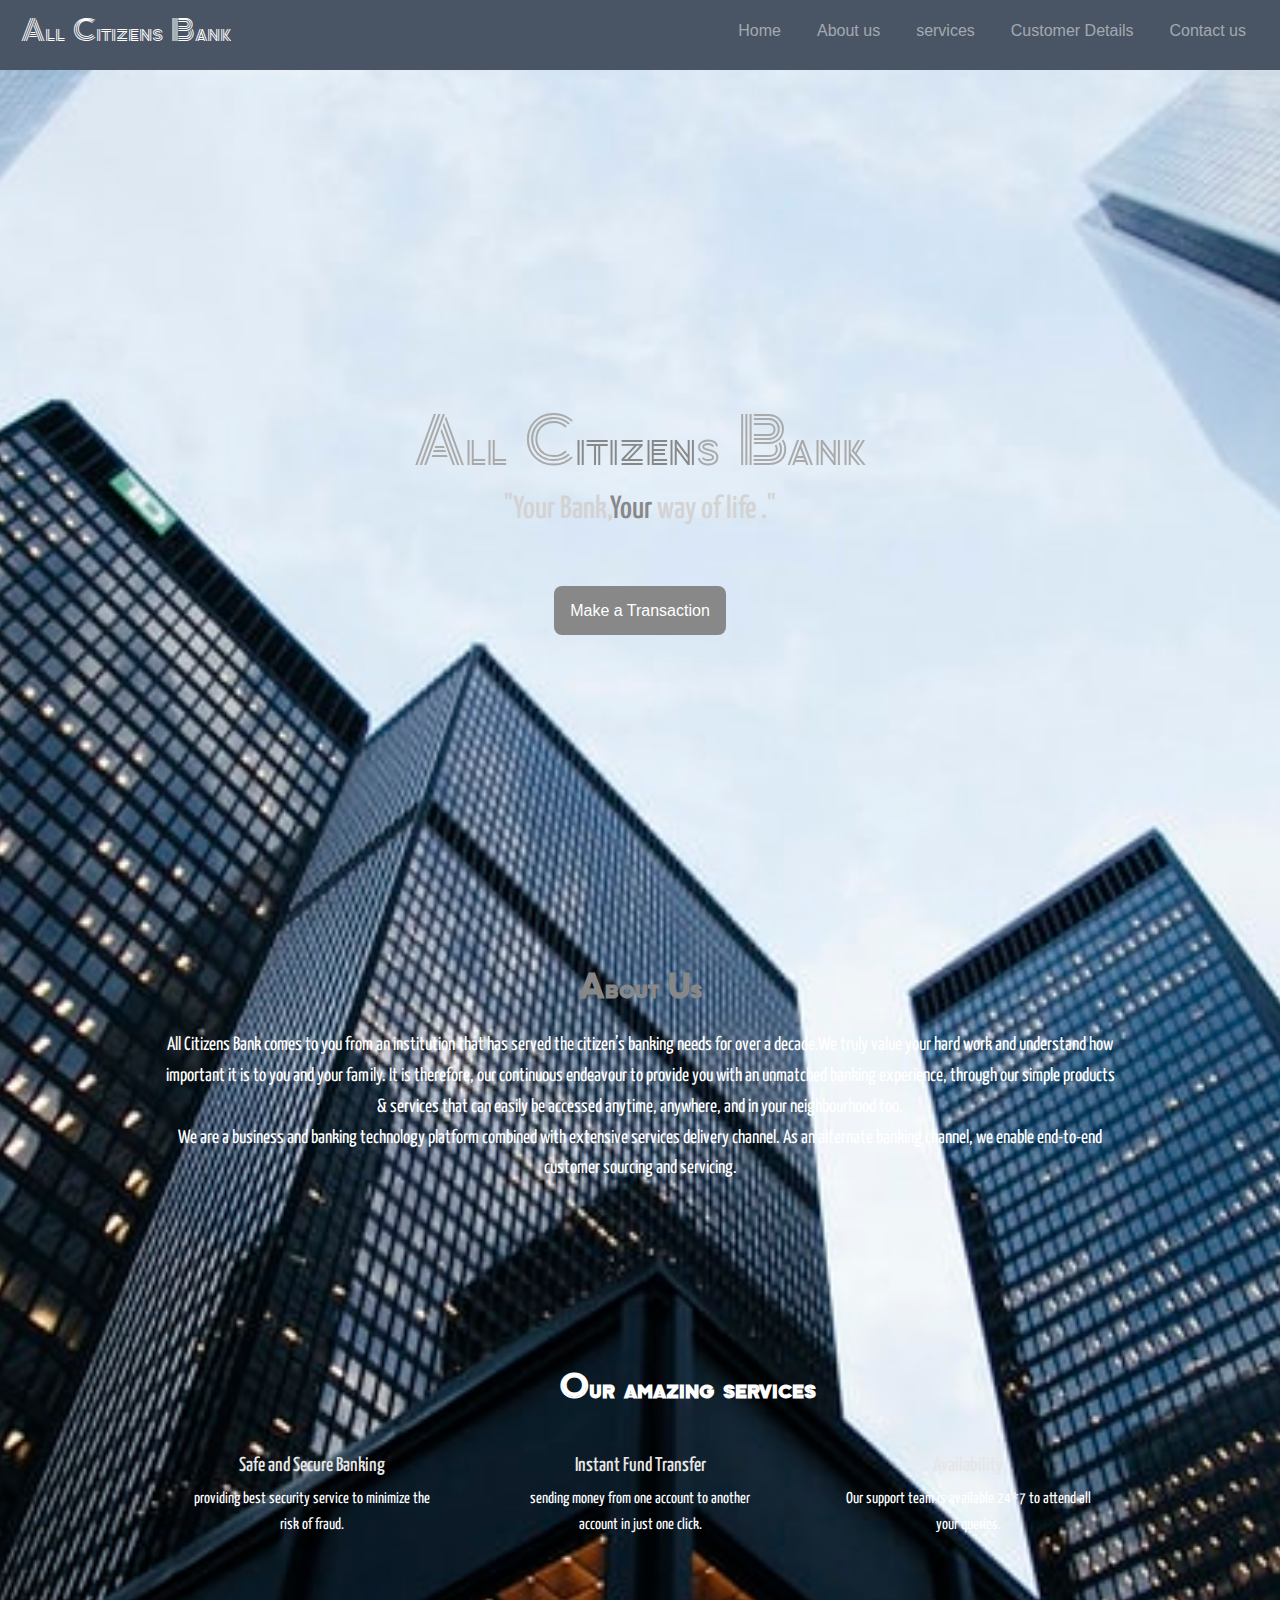
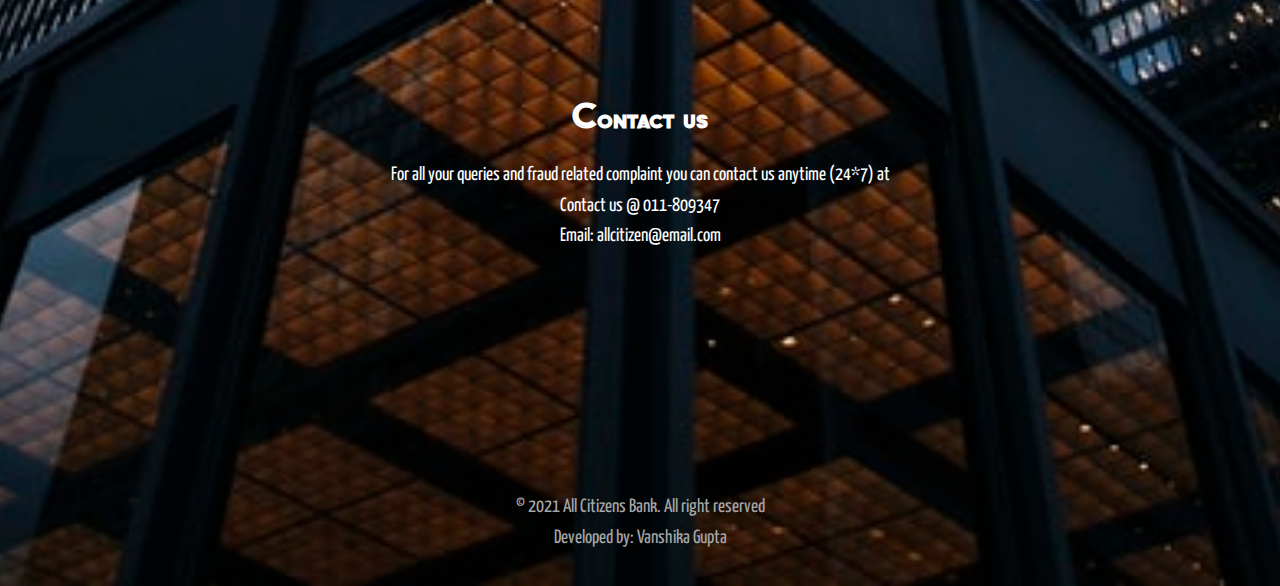
<file: index.html>
<!DOCTYPE html>
<html lang="en">
    <head>
        <meta charset="UTF-8">
        <meta name="viewport" content="width=device-width, initial-scale=1.0">

        <!--========== BOX ICONS ==========-->
        <link href='https://cdn.jsdelivr.net/npm/boxicons@2.0.5/css/boxicons.min.css' rel='stylesheet'>
        <link rel="stylesheet" href="https://stackpath.bootstrapcdn.com/bootstrap/4.3.1/css/bootstrap.min.css" integrity="sha384-ggOyR0iXCbMQv3Xipma34MD+dH/1fQ784/j6cY/iJTQUOhcWr7x9JvoRxT2MZw1T" crossorigin="anonymous">
        <script src="https://code.jquery.com/jquery-3.3.1.slim.min.js" integrity="sha384-q8i/X+965DzO0rT7abK41JStQIAqVgRVzpbzo5smXKp4YfRvH+8abtTE1Pi6jizo" crossorigin="anonymous"></script>

<script src="https://cdnjs.cloudflare.com/ajax/libs/popper.js/1.14.7/umd/popper.min.js" integrity="sha384-UO2eT0CpHqdSJQ6hJty5KVphtPhzWj9WO1clHTMGa3JDZwrnQq4sF86dIHNDz0W1" crossorigin="anonymous"></script>

<script src="https://stackpath.bootstrapcdn.com/bootstrap/4.3.1/js/bootstrap.min.js" integrity="sha384-JjSmVgyd0p3pXB1rRibZUAYoIIy6OrQ6VrjIEaFf/nJGzIxFDsf4x0xIM+B07jRM" crossorigin="anonymous"></script>

        <!--========== CSS ==========-->
        <link rel="stylesheet" href="style.css">

        <link rel="preconnect" href="https://fonts.googleapis.com">
        <link rel="preconnect" href="https://fonts.gstatic.com" crossorigin>
        <link href="https://fonts.googleapis.com/css2?family=Zen+Tokyo+Zoo&display=swap" rel="stylesheet">

        <link rel="preconnect" href="https://fonts.googleapis.com">
        <link rel="preconnect" href="https://fonts.gstatic.com" crossorigin>
        <link href="https://fonts.googleapis.com/css2?family=Zen+Tokyo+Zoo&display=swap" rel="stylesheet">

        <link rel="preconnect" href="https://fonts.googleapis.com">
        <link rel="preconnect" href="https://fonts.gstatic.com" crossorigin>
        <link href="https://fonts.googleapis.com/css2?family=Yanone+Kaffeesatz&display=swap" rel="stylesheet">

        <title>Basic Banking System</title>
    </head>
    <body>

        <!--========== HEADER ==========-->



        <div class="navbar navbar-expand-lg navbar-dark">
            <a class="navbar-brand" href="index.html">
            <span  class="logoname">All Citizens Bank</span>
            </a>
            <button class="navbar-toggler" type="button" data-toggle="collapse" data-target="#navbarSupportedContent" aria-controls="navbarSupportedContent" aria-expanded="false" aria-label="Toggle navigation">
            <span class="navbar-toggler-icon"></span>
            </button>
            <div class="collapse navbar-collapse" id="navbarSupportedContent">
              <ul class="navbar-nav ml-auto">
                <li class="nav-item">
                  <a class="nav-link" id="a" href="index.html">Home</a>
                </li>
                <li class="nav-item">
                  <a class="nav-link" id="b" href="#about">About us</a>
                </li>
                <li class="nav-item">
                    <a class="nav-link" id="c" href="#services">services</a>
                  </li>
                <li class="nav-item">
                  <a class="nav-link" id="c" href="customer.html">Customer Details</a>
                </li>
                <li class="nav-item">
                    <a class="nav-link" id="c" href="#con">Contact us</a>
                  </li>

             </ul>
           </div>
        </div>


        <main class="l-main">
            <!--========== HOME ==========-->
            <section class="home" id="home">
                <div class="home__container bd-container ">

                        <h1 class="home__title" style="color: darkgray">All C<span>itizen</span>s Bank</h1>
                        
                        <h3 class="home__subtitle" style="color: lightgrey;">"Your Bank,<span>Your</span> way of life ."</h2>
                        <br>
                        <a href="customer.html" class="button">Make a Transaction</a>




                </div>
            </section>

            <!--========== ABOUT ==========-->
            <section class="about section bd-container" id="about">

                    <div class="about__data">
                        <center>
                        <h1 class="section-title" id="ab">About Us</h1>
                    </center>
                        <p class="about__description">All Citizens Bank comes to you from an institution that has served the citizen’s banking needs for over a decade.We truly value your hard work and understand how important it is to you and your family. It is therefore, our continuous endeavour to provide you with an unmatched banking experience, through our simple products & services that can easily be accessed anytime, anywhere, and in your neighbourhood too.<br>We are a business and banking technology platform combined with extensive services delivery channel. As an alternate banking channel, we enable end-to-end customer sourcing and servicing.</p>

                    </div>


            </section>

            <!--========== SERVICES ==========-->
            <section class="services section bd-container" id="services">
                <center>
                <h1 class="section-title" style="margin-left: 10%;">Our amazing services</h1>
            </center>
                <div class="services__container  bd-grid">
                    <div class="services__content">

                        <h2 class="services__title">Safe and Secure Banking</h3>
                        <p class="services__description"> providing best security service to minimize the risk of fraud.</p>
                    </div>

                    <div class="services__content">

                        <h2 class="services__title">Instant Fund Transfer</h3>
                        <p class="services__description">sending money from one account to another account in just one click.</p>
                    </div>

                    <div class="services__content">

                        <h2 class="services__title">Availability</h3>
                        <p class="services__description">Our support team is available 24*7 to attend all your queries.</p>
                    </div>
                </div>
            </section>



            <!--========== CONTACT US ==========-->
            <section class="contact section bd-container" >
                <div class="contact__container " id="con">
                    <div class="contact__data">
                        <center>
                        <h2 class="section-title">Contact us</h2>
                    </center>
                        <p class="contact__description">For all your queries and fraud related complaint you can contact us anytime (24*7) at <br>Contact us @ 011-809347 <br>Email: allcitizen@email.com</p>
                    </div>
                </div>
            </section>


        <!--========== FOOTER ==========-->
        <footer class="footer section bd-container">
            <div class="footer__container bd-grid">
                <div class="footer__content">


                <div class="footer__content">


            <p class="footer__copy">&#169; 2021 All Citizens Bank. All right reserved <br> Developed by: Vanshika Gupta</p>
        </footer>

    </body></html>
</file>
<file: style.css>
*{
    margin: 0%;
    padding: 0%;
    box-sizing: border-box;

}
#Logo{
    position: relative;
    left: -20%;

}
#Logo img{
    width: 60px;
    height: 50px;
    position: relative;
    top: 20px;
    margin: 5px;


}
#Logo a{
    text-decoration: none;
    color: gold;
    font-size: x-large;
    margin: 2px;
    padding: 2px ;
    font-size: 28px;
}

#Nav_Bar ul{
    display: flex;
    flex-direction: row;
    color: cyan;
    background-color: black;
    justify-content: center;
}

#Cato{
    padding: 18px;
    list-style: none;
    font-size: 15px;
    display: flex;
    flex-direction: row;
    padding: 16px;
    position: relative;
    left: 4%;
}

#Cato li a{
    text-decoration: none;
    color: #048654;

}

#Cato li a:hover{
    color: aliceblue;
    transition: 0.5sec;
}


#Cato li{
    margin: 1px;
    padding: 10px;
    font-size: 17px;
}
.logoname{
  font-size: x-large;
}
/* 2nd pg*/
#sec2 img{
    width: 100%;
    height: 52vh;
}




#frontSection{
    height: 88px;
    background-color: darkgrey;
    padding-top: 5px;
}


#transferSection{
    display: flex;
    flex-direction: row;
    text-align: center;
    justify-content: center;

    position: relative;
}

.card{
    height: 150px;
    width: 30%;
}

.card-box{
    height: 200px;
}

.card-img{
    height: 250px;
}

.btn{
    border-radius: 5px;
    cursor: pointer;
    background-color: black;
    border: blue solid 1px;
    padding: 1px;
    margin: 0;
    color: cyan;
}

.btn a{
    text-decoration: none;
    color: white;
}
/* bottom section ends here */
/* main section ends here */


/* footer section starts here*/
#footer{
    position: fixed;
  left: 0;
  bottom: 0;
  width: 100%;
  background-color: black;
  color: wheat;
  text-align: center;
}


      #transferSection{
        display: flex;
        flex-direction: row;
        text-align: center;
        justify-content: center;
        padding: 15px;
        position: relative;
    }

    .card{
        padding: 10px 10px;
        height: 100px;
        width: 31%;
    }

    .card-box{
        height: 220px;
    }

    .card-img{
        height: 170px;
        padding: 2px;

    }

    .btn{
        border-radius: 5px;
        cursor: pointer;
        background-color: antiquewhite;
        border:  1px solid black;
        padding: 40px;
        color:black;
    }

    .btn a{
        justify-content: center;
        justify-items: center;
        text-decoration: none;
        color: black;
        font-weight: bolder

        ;
    }
    .btn a:hover{
        transition: 0.5s;
        color: tomato;

        text-decoration: none;
    }


  /*===== GOOGLE FONTS =====*/
@import url("https://fonts.googleapis.com/css2?family=Poppins:wght@400;500;600&display=swap");

/*===== VARIABLES CSS =====*/
:root {
  --header-height: 3rem;

  /*========== Colors ==========*/
  --first-color: #069C54;
  --first-color-alt: #048654;
  --title-color: #393939;
  --text-color: #707070;
  --text-color-light: #A6A6A6;
  --body-color: #FBFEFD;
  --container-color: #FFFFFF;

  /*========== Font and typography ==========*/
  --body-font: 'Poppins', sans-serif;
  --biggest-font-size: 2.25rem;
  --h1-font-size: 1.5rem;
  --h2-font-size: 1.25rem;
  --h3-font-size: 1rem;
  --normal-font-size: .938rem;
  --small-font-size: .813rem;
  --smaller-font-size: .75rem;

  /*========== Font weight ==========*/
  --font-medium: 500;
  --font-semi-bold: 600;

  /*========== Margenes ==========*/
  --mb-1: .5rem;
  --mb-2: 1rem;
  --mb-3: 1.5rem;
  --mb-4: 2rem;
  --mb-5: 2.5rem;
  --mb-6: 3rem;

  /*========== z index ==========*/
  --z-tooltip: 10;
  --z-fixed: 100;
}

@media screen and (min-width: 768px){
  :root{
    --biggest-font-size: 2.5rem;
    --h1-font-size: 2rem;
    --h2-font-size: 1.5rem;
    --h3-font-size: 1.25rem;
    --normal-font-size: 1rem;
    --small-font-size: .875rem;
    --smaller-font-size: .813rem;
  }
}

/*========== BASE ==========*/
*,::before,::after{
  box-sizing: border-box;
}

html{
  scroll-behavior: smooth;
}





h1,h2,h3,p,ul{
  margin: 0;
}

ul{
  padding: 0;
  list-style: none;
}

a{
  text-decoration: none;
}

img{
  max-width: 100%;
  height: auto;
}

/*========== CLASS CSS ==========*/
.section{
  padding: 4rem 0 2rem;
}



.section-title{

  font-weight: bolder;
  color: white;
  font-size: 2em;
  margin-bottom: var(--mb-3);
  font-family: 'Zen Tokyo Zoo', cursive;

}

.section-subtitle{
  display: block;
  color: var(--first-color);
  font-weight: var(--font-medium);
  margin-bottom: var(--mb-1);
  font-family: 'Yanone Kaffeesatz', sans-serif;
}

.icoon
{
  width: 100px;
  height: 100px;
}

/*========== LAYOUT ==========*/
.bd-container{
  max-width: 960px;
  width: calc(100% - 2rem);
  margin-left: var(--mb-2);
  margin-right: var(--mb-2);
}

.bd-grid{
  display: grid;
  gap: 1.5rem;
}

.l-header{

  width: 100%;
  position: fixed;
  top: 0;
  left: 0;
  z-index: var(--z-fixed);
  background-color: var(--body-color);
}

/*========== NAV ==========*/

.nav{
  max-width: 1024px;
  height: var(--header-height);
  display: flex;
  justify-content: space-between;
  align-items: center;
  width:100%;
}
.nav__logo{
  width: 75px;
    height: 75px;
    position: relative;
    top: 0px;
   margin-left: -80px;
}
p{
  font-family:sans-serif;
}
@media screen and (max-width: 768px){
  .nav__menu{
    position: fixed;
    top: -100%;
    left: 0;
    width: 100%;
    padding: 1.5rem 0 1rem;
    text-align: center;
    background-color: transparent;
    transition: .4s;
    box-shadow: 0 4px 4px rgba(0,0,0,.1);
    border-radius: 0 0 1rem 1rem;
    /* z-index: var(--z-fixed); */
  }
}

.nav__item{
  margin-bottom: var(--mb-2);
}

.nav__link, .nav__logo, .nav__toggle{
  color: var(--text-color);
  font-weight: var(--font-medium);

}

.nav__logo:hover{
  color: var(--first-color);

}
.nav__link{
  transition: .3s;
  color:#048654;

}

.nav__link:hover{
  color: gold;

}

.nav__toggle{
  font-size: 1.3rem;
  cursor: pointer;
}

/* Show menu */
.show-menu{
  top: var(--header-height);
}

/* Active menu */
.active-link{
  color: var(--first-color);
}

/* Change background header */
.scroll-header{
  box-shadow: 0 2px 4px rgba(0,0,0,.1);
}



.scrolltop:hover{
  background-color: var(--first-color-alt);
}

.scrolltop__icon{
  font-size: 1.8rem;
  color: var(--body-color);
}

/* Show scrolltop */
.show-scroll{
  visibility: visible;
  bottom: 1.5rem;
}

/*========== HOME ==========*/
.home__container{
  height: calc(100vh - var(--header-height));
  align-content: center;
  margin-top:200px;
  text-align: center;

}
span{
  color:#888888 ;

}
.home__title{
  font-size: var(--biggest-font-size);
  color: var(--first-color);
  margin-bottom: var(--mb-1);
  font-size: 400%;
  font-family: 'Zen Tokyo Zoo', cursive;
}

.home__subtitle{
  font-size: var(--h1-font-size);
  color: var(--title-color);
  margin-bottom: var(--mb-4);
  font-family: 'Yanone Kaffeesatz', sans-serif;
}

.home__img{
  width: 300px;
  justify-self: center;
  border-radius: 20px;
}

/*========== BUTTONS ==========*/
.button{
  display: inline-block;
  background-color: #888888;
  color: #FFF;
  padding: .75rem 1rem;
  border: transparent;

  border-radius: .5rem;
  transition: .3s;
}

.button:hover{
  background-color: #000;
  color:#FFF;
}

/*========== ABOUT ==========*/
.about__data{
  text-align: center;
}


.about__description{
  margin-bottom: var(--mb-3);
  text-align: center;
  color: white;
  font-size: larger;
  font-family: 'Yanone Kaffeesatz', sans-serif;
}



/*========== SERVICES ==========*/
.services__container{
  row-gap: 2.5rem;
  grid-template-columns: repeat(auto-fit, minmax(220px, 1fr));
}

.services__content{
  text-align: center;
}

.services__img{
  width: 64px;
  height: 64px;
  fill: var(--first-color);
  margin-bottom: var(--mb-2);
}

.services__title{
  font-size: var(--h3-font-size);
  color: #E6E6E6;
  margin-bottom: var(--mb-1);
  font-family: 'Yanone Kaffeesatz', sans-serif;
}

.services__description{
  padding: 0 1.5rem;
  color: white;
  font-family: 'Yanone Kaffeesatz', sans-serif;
}
#ab{
  font-size: xx-large;
  font-family: 'Zen Tokyo Zoo', cursive;
  color: #888888;
}


/*========== CONTACT ==========*/
.contact__container{
  text-align: center;
}

.contact__description{
  margin-bottom: var(--mb-3);
  text-align: center;
  color: white;
  font-size: larger;
  font-family: 'Yanone Kaffeesatz', sans-serif;
}


/*========== FOOTER ==========*/
.footer__container{
  grid-template-columns: repeat(auto-fit, minmax(220px, 1fr));
  row-gap: 2rem;
}

.footer__logo{
  font-size: var(--h3-font-size);
  color: var(--first-color);
  font-weight: var(--font-semi-bold);
}

.footer__description{
  display: block;
  font-size: var(--small-font-size);
  margin: .25rem 0 var(--mb-3);
}

.footer__social{
  font-size: 1.5rem;
  color: var(--title-color);
  margin-right: var(--mb-2);
}

.footer__title{
  font-size: var(--h2-font-size);
  color: var(--title-color);
  margin-bottom: var(--mb-2);
}

.footer__link{
  display: inline-block;
  color: var(--text-color);
  margin-bottom: var(--mb-1);
}

.footer__link:hover{
  color: var(--first-color);
}

.footer__copy{
  text-align: center;
  font-size:larger;
  color: var(--text-color-light);
  margin-top: 3.5rem;
  font-family: 'Yanone Kaffeesatz', sans-serif;
}


/*========== MEDIA QUERIES ==========*/
@media screen and (min-width: 576px){
  .home__container,
  .about__container,
  .app__container{
    grid-template-columns: repeat(2,1fr);
    align-items: center;
  }

  .about__data, .about__initial,
  .app__data, .app__initial,
  .contact__container, .contact__initial{
    text-align: initial;
  }

  .about__img, .app__img{
    width: 380px;
    order: -1;
  }

  .contact__container{
    grid-template-columns: 1.75fr 1fr;
    align-items: center;
  }
  .ftransfer__button{
    justify-self: center;
  }

}

@media screen and (min-width: 768px){
  body{
    margin: 0;
  }

  .section{
    padding-top: 8rem;
  }

  .nav{
    height: calc(var(--header-height) + 1.5rem);
  }
  .nav__list{
    display: flex;
  }
  .nav__item{
    margin-left: var(--mb-5);
    margin-bottom: 0;
  }
  .nav__toggle{
    display: none;
  }



  .home__container{
    height: 100vh;
    justify-items: center;
  }


  .services__container,
  .menu__container{
    margin-top: var(--mb-6);
  }


}

@media screen and (min-width: 960px){
  .bd-container{
    margin-left: auto;
    margin-right: auto;
  }

  .home__img{
    width: 500px;
  }

  .about__container,
  .app__container{
    column-gap: 7rem;
  }
}

/* For tall screens on mobiles y desktop*/
@media screen and (min-height: 721px) {
    .home__container {
        height: 640px;
    }

}



table {
  margin: 0 auto;
  font-size: var(--normal-font-size);
  border: 2px solid var(--first-color);
}
th,td {
            font-weight: bold;
            border: 1px solid var(--first-color);
            padding: 10px;
            text-align: center;
        }
        td {
          border: 1px solid var(--first-color);
          font-weight: lighter;
      }

      .my-info{
        padding: 2rem 5rem;
    }

    .btn-info{
        display: inline-block;
        background-color: #3c3f3de1!important;
        color: #FFF!important;
        padding: .75rem 1rem;
        border-radius: .5rem;
        transition: .3s;
    }

    .btn-info:hover{
        background-color: #2d9b16d0!important;
    }

    .table-title{
      font-weight: bold;
      color: #fff !important;
      background-color: #e5ecf8;
  }
  .table-1{
    background-color:mintcream ;
}

.table-2{
    background-color: #fff;

}
.my-info{
  margin-top: 80px;
  padding: 2rem 5rem;

}
.navbar{
  background: #495464;
  width:100%;
  margin-top: -13em;
  position:fixed;
  z-index:5;
  overflow: hidden;
}
.nav-item{
  padding:10px 10px;
}
.nav-link{
  background-color: transparent;
  transition: background-color 0.5s;
  border-radius: 5px;

}
.logoname{
  color:#fff;
  padding:10px 5px;
  font-family: 'Zen Tokyo Zoo', cursive;
  font-size: 1.5em;
  font-weight: 500;

}
.nav-link:hover{
  background-color: black;
  color:#fff;

}

.body{
  margin-top: 4em;
}
#ab{
  font-size: xx-large;
}
body{
  margin: var(--header-height) 0 0 0;
  font-family: var(--body-font);
  font-size: var(--normal-font-size);
  /* background-color: var(--body-color); */
  background-image: url("wallhaven.png");
  background-position: center;

  background-size: cover;
  background-repeat: no-repeat;
  color: var(--text-color);
  line-height: 1.6;
}
</file>
